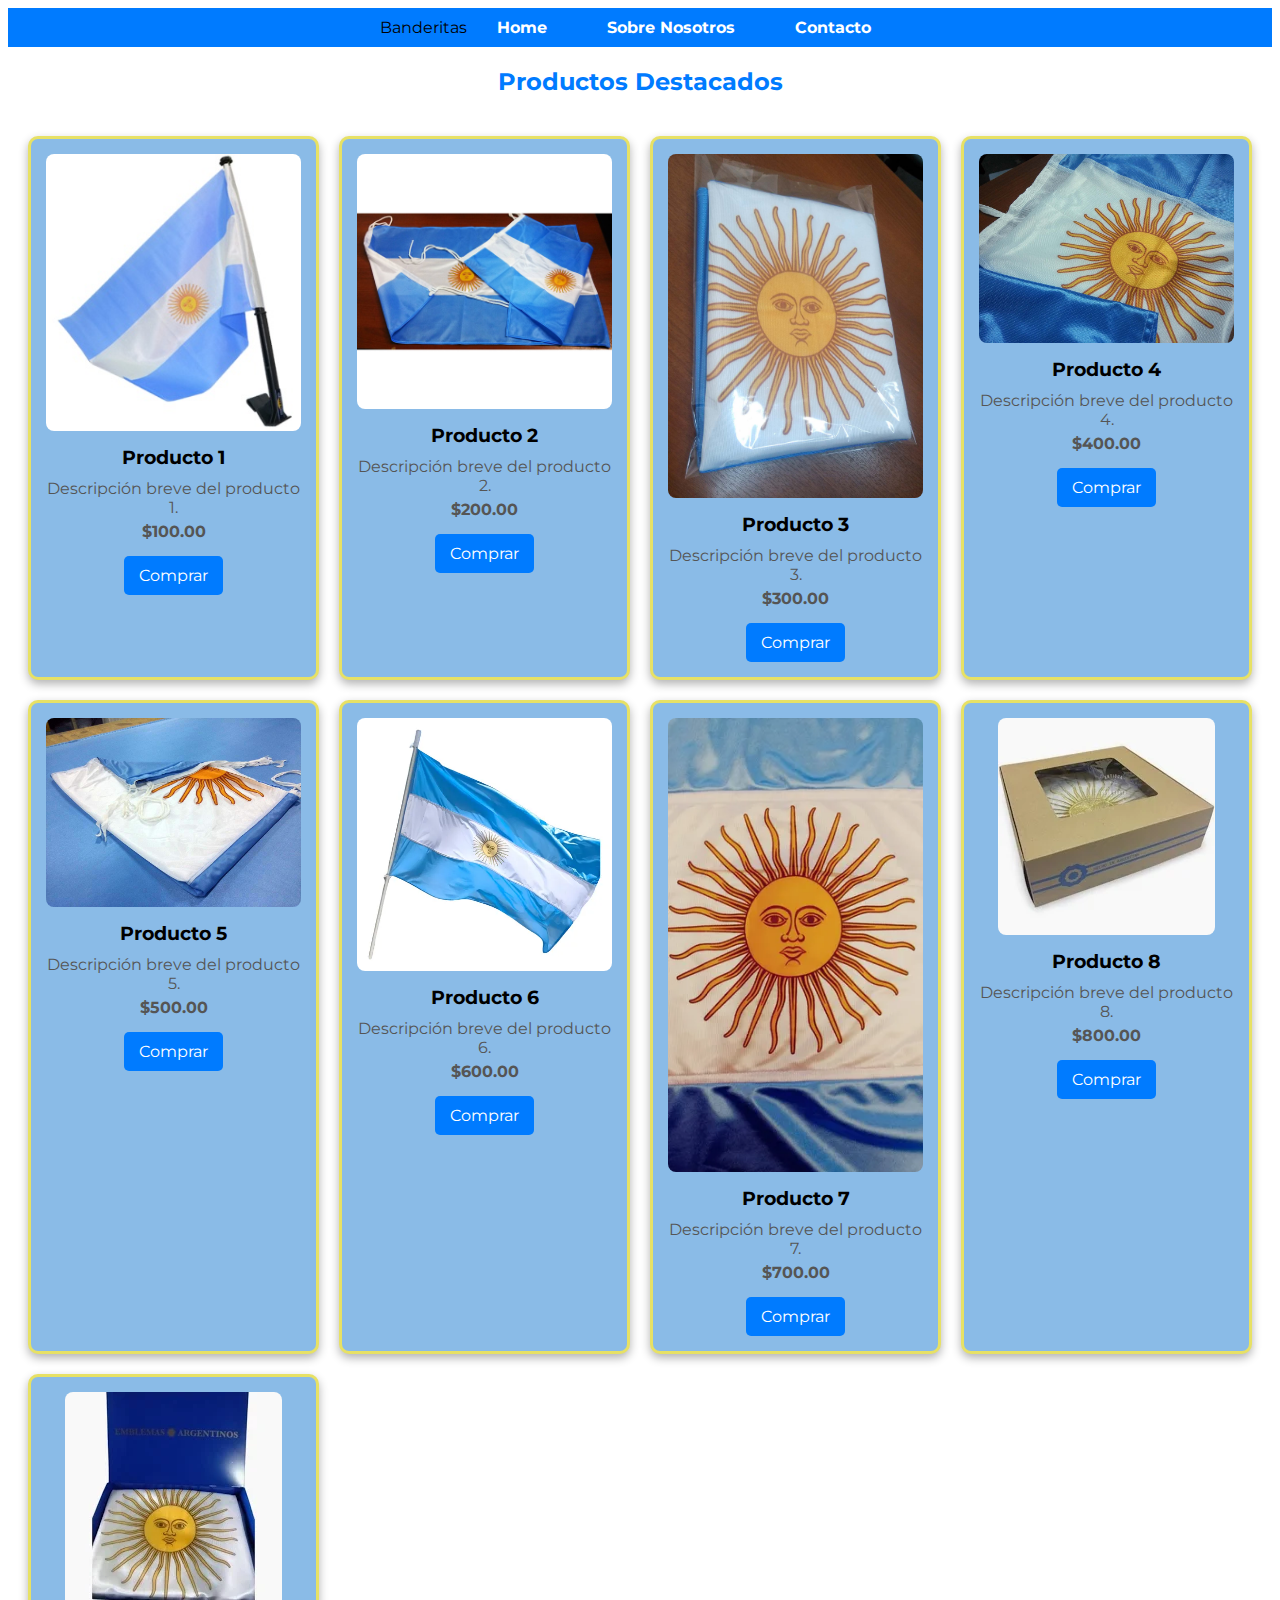
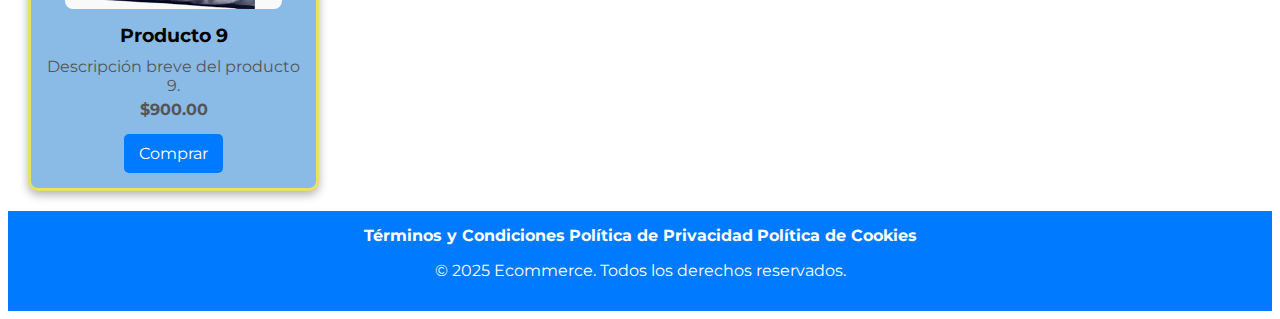
<file: index.html>
<!DOCTYPE html>
<html lang="es">
<head>
    <meta charset="UTF-8">
    <meta name="viewport" content="width=device-width, initial-scale=1.0">
    <title>Home</title>
    <link rel="stylesheet" href="css/styles.css">
    <link href="https://fonts.googleapis.com/css2?family=Montserrat:wght@300;400;700&display=swap" rel="stylesheet">
</head>
<body>
    <header>
        <nav class="navbar">
            <div class="logo">Banderitas</div>
            <ul class="nav-links">
                <li><a href="index.html">Home</a></li>
                <li><a href="about.html">Sobre Nosotros</a></li>
                <li><a href="contact.html">Contacto</a></li>
            </ul>
        </nav>
    </header>

    <main>
        <h2 class="title">Productos Destacados</h2>
        <section class="products">
            <div class="product-card">
                <img src="img/bandera1.jpg" alt="Producto 1">
                <h3>Producto 1</h3>
                <p>Descripción breve del producto 1.</p>
                <p><strong>$100.00</strong></p>
                <a href="producto.html" class="buy-button">Comprar</a>
            </div>
            <div class="product-card">
                <img src="img/bandera2.jpg" alt="Producto 2">
                <h3>Producto 2</h3>
                <p>Descripción breve del producto 2.</p>
                <p><strong>$200.00</strong></p>
                <a href="producto.html" class="buy-button">Comprar</a>
            </div>
            <div class="product-card">
                <img src="img/bandera3.jpg" alt="Producto 3">
                <h3>Producto 3</h3>
                <p>Descripción breve del producto 3.</p>
                <p><strong>$300.00</strong></p>
                <a href="producto.html" class="buy-button">Comprar</a>
            </div>
            <div class="product-card">
                <img src="img/bandera4.jpg" alt="Producto 4">
                <h3>Producto 4</h3>
                <p>Descripción breve del producto 4.</p>
                <p><strong>$400.00</strong></p>
                <a href="producto.html" class="buy-button">Comprar</a>
            </div>
            <div class="product-card">
                <img src="img/bandera5.jpg" alt="Producto 5">
                <h3>Producto 5</h3>
                <p>Descripción breve del producto 5.</p>
                <p><strong>$500.00</strong></p>
                <a href="producto.html" class="buy-button">Comprar</a>
            </div>
            <div class="product-card">
                <img src="img/bandera6.webp" alt="Producto 6">
                <h3>Producto 6</h3>
                <p>Descripción breve del producto 6.</p>
                <p><strong>$600.00</strong></p>
                <a href="producto.html" class="buy-button">Comprar</a>
            </div>
            <div class="product-card">
                <img src="img/bandera7.webp" alt="Producto 7">
                <h3>Producto 7</h3>
                <p>Descripción breve del producto 7.</p>
                <p><strong>$700.00</strong></p>
                <a href="producto.html" class="buy-button">Comprar</a>
            </div>
            <div class="product-card">
                <img src="img/bandera8.webp" alt="Producto 8">
                <h3>Producto 8</h3>
                <p>Descripción breve del producto 8.</p>
                <p><strong>$800.00</strong></p>
                <a href="producto.html" class="buy-button">Comprar</a>
            </div>
            <div class="product-card">
                <img src="img/bandera9.webp" alt="Producto 9">
                <h3>Producto 9</h3>
                <p>Descripción breve del producto 9.</p>
                <p><strong>$900.00</strong></p>
                <a href="producto.html" class="buy-button">Comprar</a>
            </div>
        </section>
    </main>

    <footer>
        <div class="footer-links">
            <a href="terms.html">Términos y Condiciones</a>
            <a href="privacy.html">Política de Privacidad</a>
            <a href="cookies.html">Política de Cookies</a>
        </div>
        <p>&copy; 2025 Ecommerce. Todos los derechos reservados.</p>
    </footer>
</body>
</html>
</file>
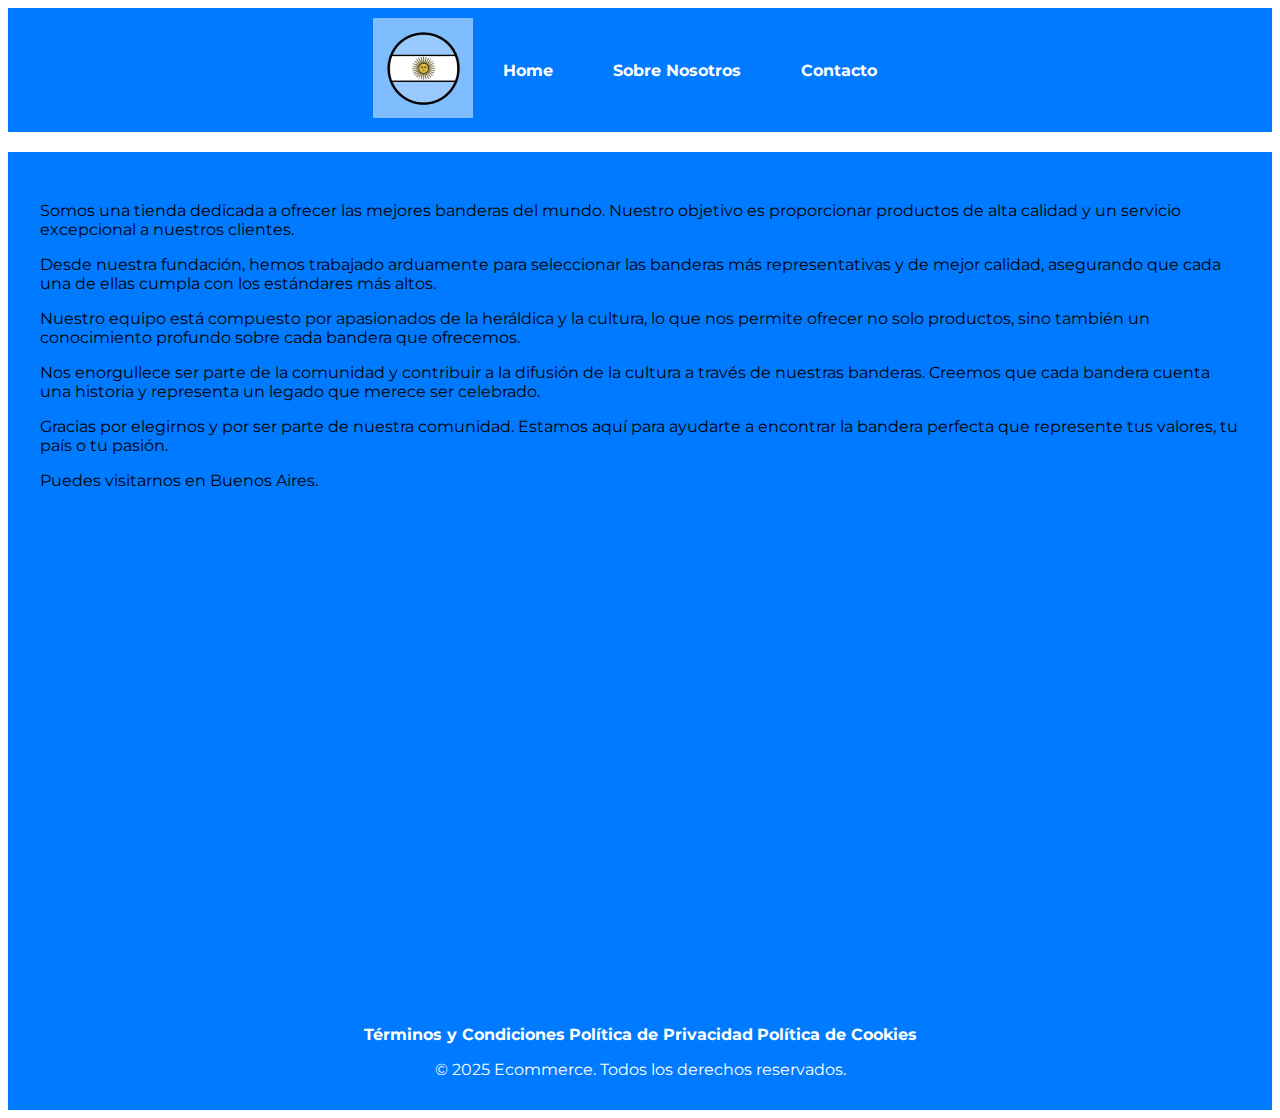
<file: about.html>
<!DOCTYPE html>
<html lang="es">
<head>
    <meta charset="UTF-8">
    <meta name="viewport" content="width=device-width, initial-scale=1.0">
    <title>Home</title>
    <link rel="stylesheet" href="css/styles.css">
    <link href="https://fonts.googleapis.com/css2?family=Montserrat:wght@300;400;700&display=swap" rel="stylesheet">
</head>
<body>
    <header>
        <nav class="navbar">
            <div class="logo">
                <img src="img/logoweb.png">
            </div>
            <ul class="nav-links">
                <li><a href="index.html">Home</a></li>
                <li><a href="about.html">Sobre Nosotros</a></li>
                <li><a href="contact.html">Contacto</a></li>
            </ul>
        </nav>
    </header>

    <main>
        <section class="about">
            <h2 class="title">Sobre Nosotros</h2>
            <p>Somos una tienda dedicada a ofrecer las mejores banderas del mundo. Nuestro objetivo es proporcionar productos de alta calidad y un servicio excepcional a nuestros clientes.</p>
            <p>Desde nuestra fundación, hemos trabajado arduamente para seleccionar las banderas más representativas y de mejor calidad, asegurando que cada una de ellas cumpla con los estándares más altos.</p>
            <p>Nuestro equipo está compuesto por apasionados de la heráldica y la cultura, lo que nos permite ofrecer no solo productos, sino también un conocimiento profundo sobre cada bandera que ofrecemos.</p>
            <p>Nos enorgullece ser parte de la comunidad y contribuir a la difusión de la cultura a través de nuestras banderas. Creemos que cada bandera cuenta una historia y representa un legado que merece ser celebrado.</p>
            <p>Gracias por elegirnos y por ser parte de nuestra comunidad. Estamos aquí para ayudarte a encontrar la bandera perfecta que represente tus valores, tu país o tu pasión.</p>
            <p>Puedes visitarnos en Buenos Aires.</p>
            <iframe 
                src="https://www.google.com/maps/embed?pb=!1m18!1m12!1m3!1d3282.671575503888!2d-58.45145252457699!3d-34.56144198047162!2m3!1f0!2f0!3f0!3m2!1i1024!2i768!4f13.1!3m3!1m2!1s0x95bcb5c7b2c9a1d7%3A0x8f9e2c7b2c9a1d7!2sAv.%20Cabildo%20%26%20Juramento%2C%20CABA%2C%20Argentina!5e0!3m2!1sen!2sus!4v1697040000000!5m2!1sen!2sus" 
                allowfullscreen="" 
                loading="lazy" 
                referrerpolicy="no-referrer-when-downgrade">
            </iframe>
        </section>
    </main>

    <footer>
        <div class="footer-links">
            <a href="terms.html">Términos y Condiciones</a>
            <a href="privacy.html">Política de Privacidad</a>
            <a href="cookies.html">Política de Cookies</a>
        </div>
        <p>&copy; 2025 Ecommerce. Todos los derechos reservados.</p>
    </footer>
</body>
</html>
</file>
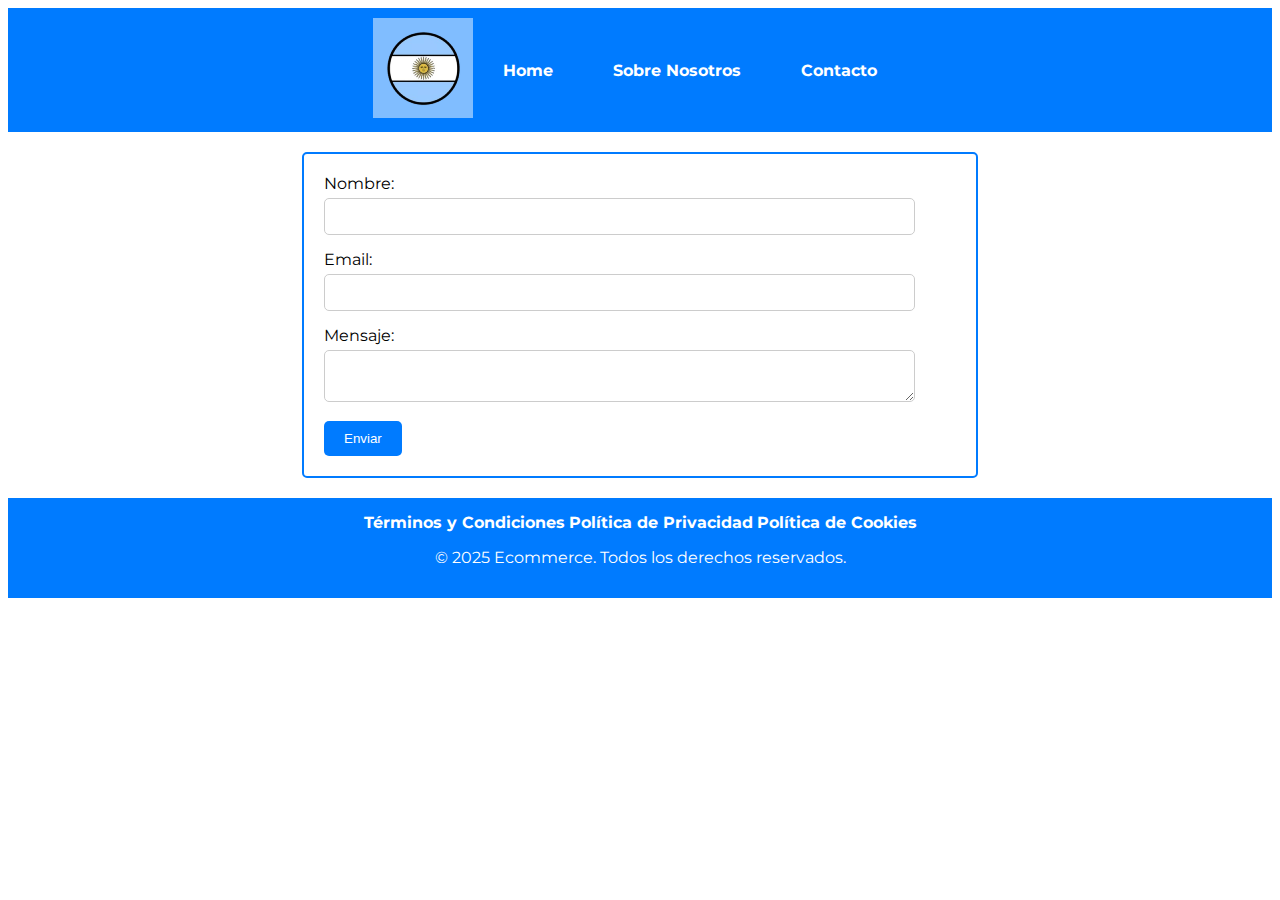
<file: contact.html>
<!DOCTYPE html>
<html lang="es">
<head>
    <meta charset="UTF-8">
    <meta name="viewport" content="width=device-width, initial-scale=1.0">
    <title>Contacto</title>
    <link rel="stylesheet" href="css/styles.css">
    <link href="https://fonts.googleapis.com/css2?family=Montserrat:wght@300;400;700&display=swap" rel="stylesheet">
</head>
<body>
    <header>
        <nav class="navbar">
            <div class="logo">
                <img src="img/logoweb.png">
            </div>
            <ul class="nav-links">
                <li><a href="index.html">Home</a></li>
                <li><a href="about.html">Sobre Nosotros</a></li>
                <li><a href="contact.html">Contacto</a></li>
            </ul>
        </nav>
    </header>

    <main>
        <section class="contact-form">
            <form id="contact-form" action="https://formspree.io/f/xldnjqeo" method="POST">
            <label for="name">
                Nombre:
            </label>
            <input type="text" id="name" name="name">
            <div class="error-message" id="name-error"></div>
            
            <label for="email">
                Email:
            </label>
            <input type="email" id="email" name="email">
            <div class="error-message" id="email-error"></div>
            
            <label for="message">
                Mensaje:
            </label>
            <textarea id="message" name="message"></textarea>
            <div class="error-message" id="message-error"></div>
            
            <button type="submit">Enviar</button>
          </form>
        </section>
    </main>

    <footer>
        <div class="footer-links">
            <a href="terms.html">Términos y Condiciones</a>
            <a href="privacy.html">Política de Privacidad</a>
            <a href="cookies.html">Política de Cookies</a>
        </div>
        <p>&copy; 2025 Ecommerce. Todos los derechos reservados.</p>
    </footer>
    <!-- Script de validaciones -->
    <script src="js/validaciones.js"></script>
</body>
</html>
</file>
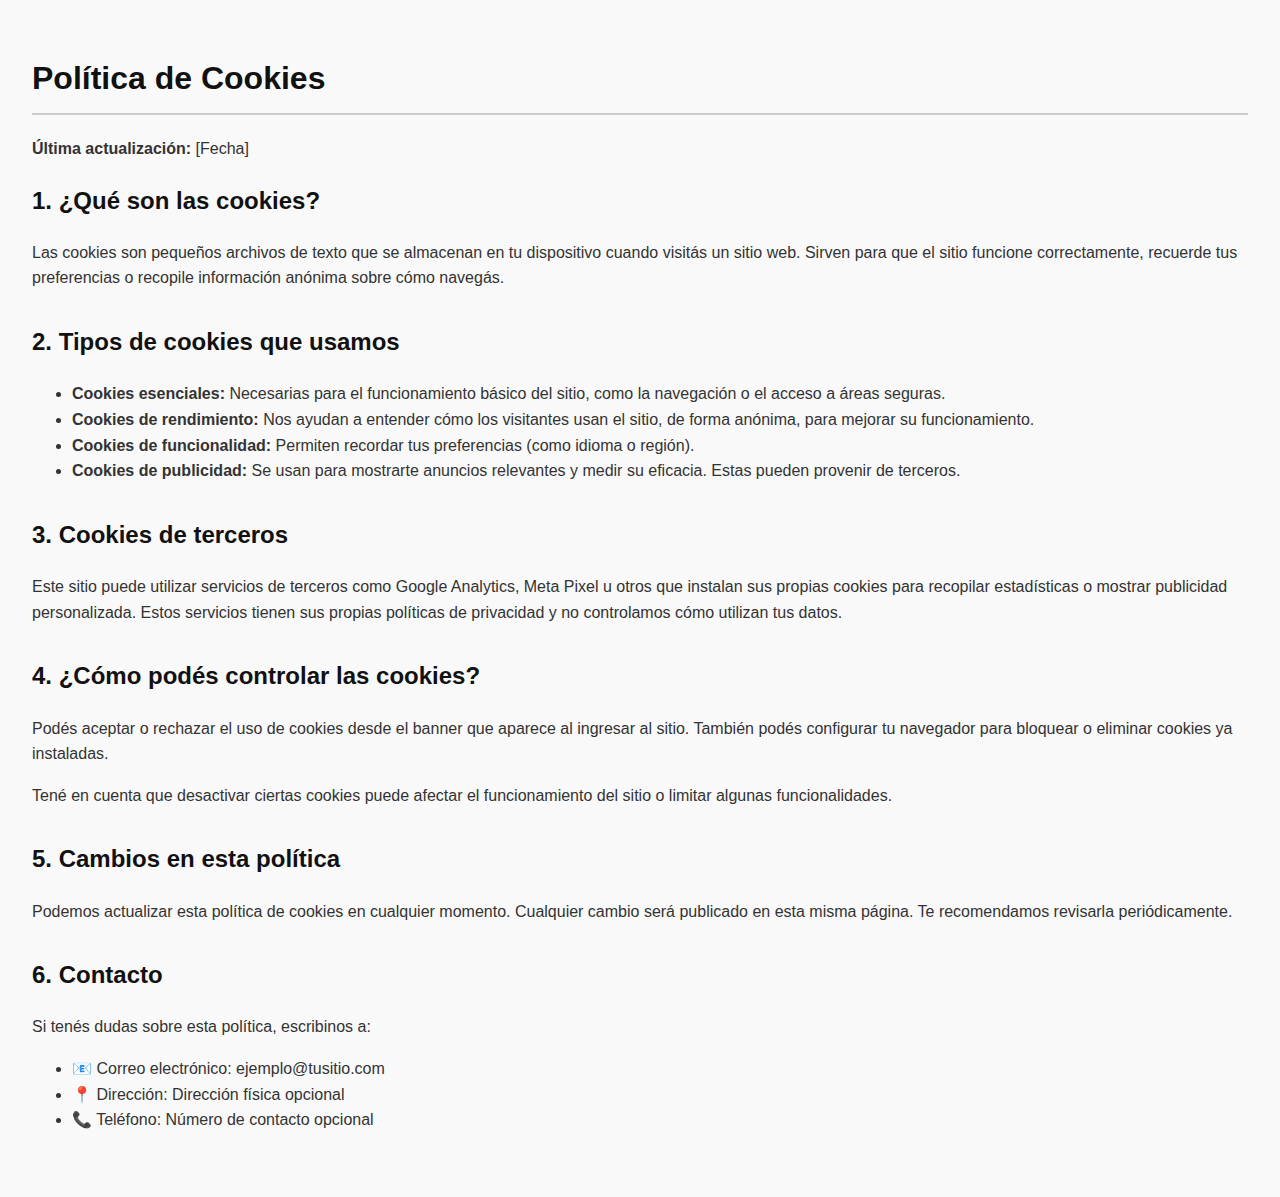
<file: cookies.html>
<!DOCTYPE html>
<html lang="es">
<head>
  <meta charset="UTF-8">
  <meta name="viewport" content="width=device-width, initial-scale=1">
  <title>Política de Cookies</title>
  <style>
    body {
      font-family: Arial, sans-serif;
      line-height: 1.6;
      margin: 0;
      padding: 2rem;
      background-color: #f9f9f9;
      color: #333;
    }
    h1, h2 {
      color: #111;
    }
    h1 {
      border-bottom: 2px solid #ccc;
      padding-bottom: 0.5rem;
    }
    section {
      margin-bottom: 2rem;
    }
  </style>
</head>
<body>

  <h1>Política de Cookies</h1>
  <p><strong>Última actualización:</strong> [Fecha]</p>

  <section>
    <h2>1. ¿Qué son las cookies?</h2>
    <p>
      Las cookies son pequeños archivos de texto que se almacenan en tu dispositivo cuando visitás un sitio web. Sirven para que el sitio funcione correctamente, recuerde tus preferencias o recopile información anónima sobre cómo navegás.
    </p>
  </section>

  <section>
    <h2>2. Tipos de cookies que usamos</h2>
    <ul>
      <li><strong>Cookies esenciales:</strong> Necesarias para el funcionamiento básico del sitio, como la navegación o el acceso a áreas seguras.</li>
      <li><strong>Cookies de rendimiento:</strong> Nos ayudan a entender cómo los visitantes usan el sitio, de forma anónima, para mejorar su funcionamiento.</li>
      <li><strong>Cookies de funcionalidad:</strong> Permiten recordar tus preferencias (como idioma o región).</li>
      <li><strong>Cookies de publicidad:</strong> Se usan para mostrarte anuncios relevantes y medir su eficacia. Estas pueden provenir de terceros.</li>
    </ul>
  </section>

  <section>
    <h2>3. Cookies de terceros</h2>
    <p>
      Este sitio puede utilizar servicios de terceros como Google Analytics, Meta Pixel u otros que instalan sus propias cookies para recopilar estadísticas o mostrar publicidad personalizada. Estos servicios tienen sus propias políticas de privacidad y no controlamos cómo utilizan tus datos.
    </p>
  </section>

  <section>
    <h2>4. ¿Cómo podés controlar las cookies?</h2>
    <p>
      Podés aceptar o rechazar el uso de cookies desde el banner que aparece al ingresar al sitio. También podés configurar tu navegador para bloquear o eliminar cookies ya instaladas.
    </p>
    <p>
      Tené en cuenta que desactivar ciertas cookies puede afectar el funcionamiento del sitio o limitar algunas funcionalidades.
    </p>
  </section>

  <section>
    <h2>5. Cambios en esta política</h2>
    <p>
        Podemos actualizar esta política de cookies en cualquier momento. Cualquier cambio será publicado en esta misma página. Te recomendamos revisarla periódicamente.
    </p>
  </section>

  <section>
    <h2>6. Contacto</h2>
    <p>Si tenés dudas sobre esta política, escribinos a:</p>
    <ul>
      <li>📧 Correo electrónico: ejemplo@tusitio.com</li>
      <li>📍 Dirección: Dirección física opcional</li>
      <li>📞 Teléfono: Número de contacto opcional</li>
    </ul>
  </section>

</body>
</html>
</file>
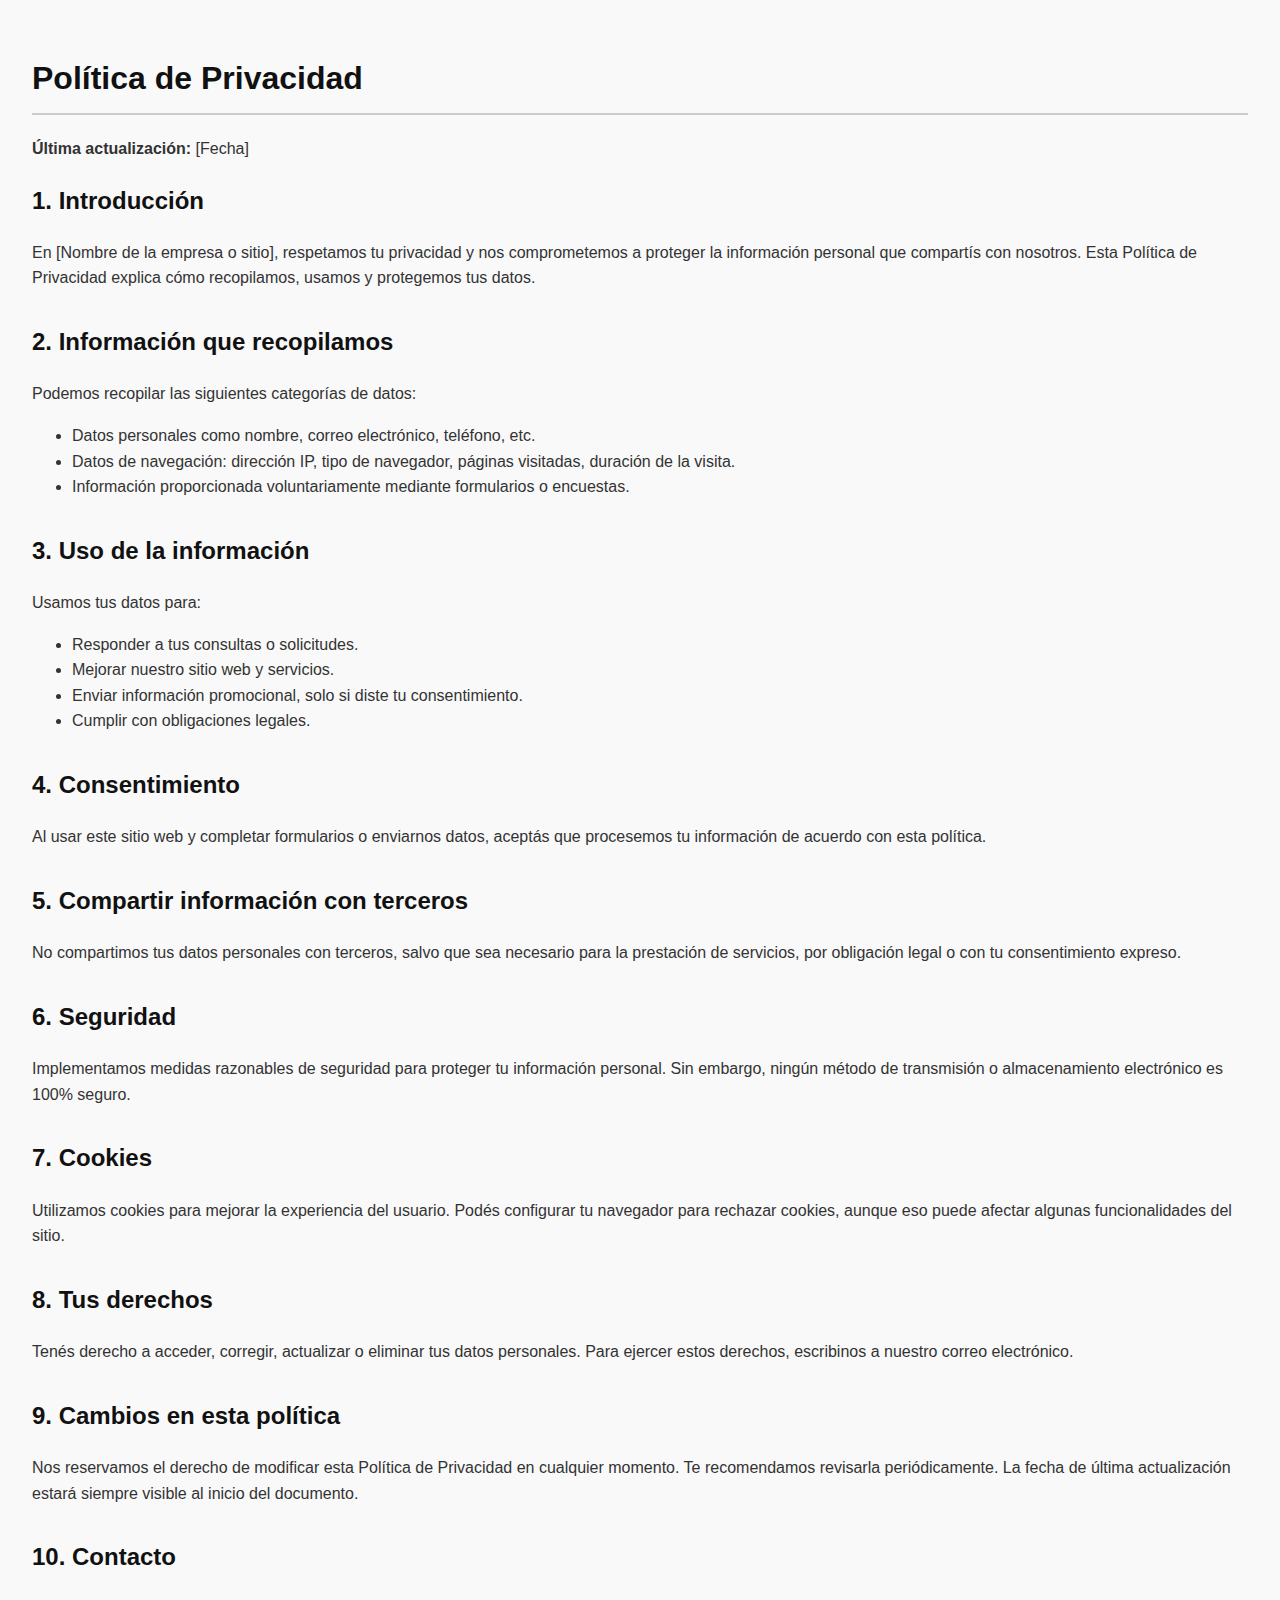
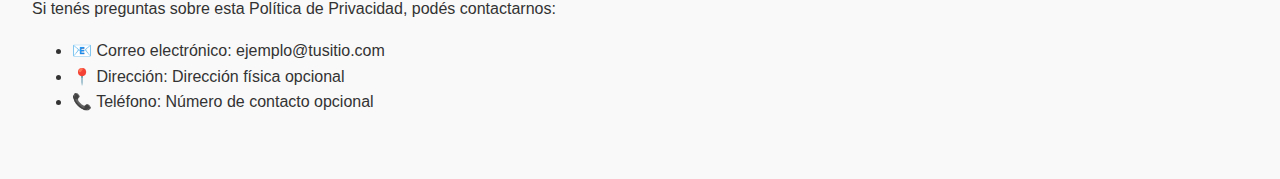
<file: privacy.html>
<!DOCTYPE html>
<html lang="es">
<head>
  <meta charset="UTF-8">
  <meta name="viewport" content="width=device-width, initial-scale=1">
  <title>Política de Privacidad</title>
  <style>
    body {
      font-family: Arial, sans-serif;
      line-height: 1.6;
      margin: 0;
      padding: 2rem;
      background-color: #f9f9f9;
      color: #333;
    }
    h1, h2 {
      color: #111;
    }
    h1 {
      border-bottom: 2px solid #ccc;
      padding-bottom: 0.5rem;
    }
    section {
      margin-bottom: 2rem;
    }
  </style>
</head>
<body>

  <h1>Política de Privacidad</h1>
  <p><strong>Última actualización:</strong> [Fecha]</p>

  <section>
    <h2>1. Introducción</h2>
    <p>
      En [Nombre de la empresa o sitio], respetamos tu privacidad y nos comprometemos a proteger la información personal que compartís con nosotros. Esta Política de Privacidad explica cómo recopilamos, usamos y protegemos tus datos.
    </p>
  </section>

  <section>
    <h2>2. Información que recopilamos</h2>
    <p>Podemos recopilar las siguientes categorías de datos:</p>
    <ul>
      <li>Datos personales como nombre, correo electrónico, teléfono, etc.</li>
      <li>Datos de navegación: dirección IP, tipo de navegador, páginas visitadas, duración de la visita.</li>
      <li>Información proporcionada voluntariamente mediante formularios o encuestas.</li>
    </ul>
  </section>

  <section>
    <h2>3. Uso de la información</h2>
    <p>Usamos tus datos para:</p>
    <ul>
      <li>Responder a tus consultas o solicitudes.</li>
      <li>Mejorar nuestro sitio web y servicios.</li>
      <li>Enviar información promocional, solo si diste tu consentimiento.</li>
      <li>Cumplir con obligaciones legales.</li>
    </ul>
  </section>

  <section>
    <h2>4. Consentimiento</h2>
    <p>
      Al usar este sitio web y completar formularios o enviarnos datos, aceptás que procesemos tu información de acuerdo con esta política.
    </p>
  </section>

  <section>
    <h2>5. Compartir información con terceros</h2>
    <p>
      No compartimos tus datos personales con terceros, salvo que sea necesario para la prestación de servicios, por obligación legal o con tu consentimiento expreso.
    </p>
  </section>

  <section>
    <h2>6. Seguridad</h2>
    <p>
      Implementamos medidas razonables de seguridad para proteger tu información personal. Sin embargo, ningún método de transmisión o almacenamiento electrónico es 100% seguro.
    </p>
  </section>

  <section>
    <h2>7. Cookies</h2>
    <p>
      Utilizamos cookies para mejorar la experiencia del usuario. Podés configurar tu navegador para rechazar cookies, aunque eso puede afectar algunas funcionalidades del sitio.
    </p>
  </section>

  <section>
    <h2>8. Tus derechos</h2>
    <p>
      Tenés derecho a acceder, corregir, actualizar o eliminar tus datos personales. Para ejercer estos derechos, escribinos a nuestro correo electrónico.
    </p>
  </section>

  <section>
    <h2>9. Cambios en esta política</h2>
    <p>
      Nos reservamos el derecho de modificar esta Política de Privacidad en cualquier momento. Te recomendamos revisarla periódicamente. La fecha de última actualización estará siempre visible al inicio del documento.
    </p>
  </section>

  <section>
    <h2>10. Contacto</h2>
    <p>Si tenés preguntas sobre esta Política de Privacidad, podés contactarnos:</p>
    <ul>
      <li>📧 Correo electrónico: ejemplo@tusitio.com</li>
      <li>📍 Dirección: Dirección física opcional</li>
      <li>📞 Teléfono: Número de contacto opcional</li>
    </ul>
  </section>

</body>
</html>
</file>
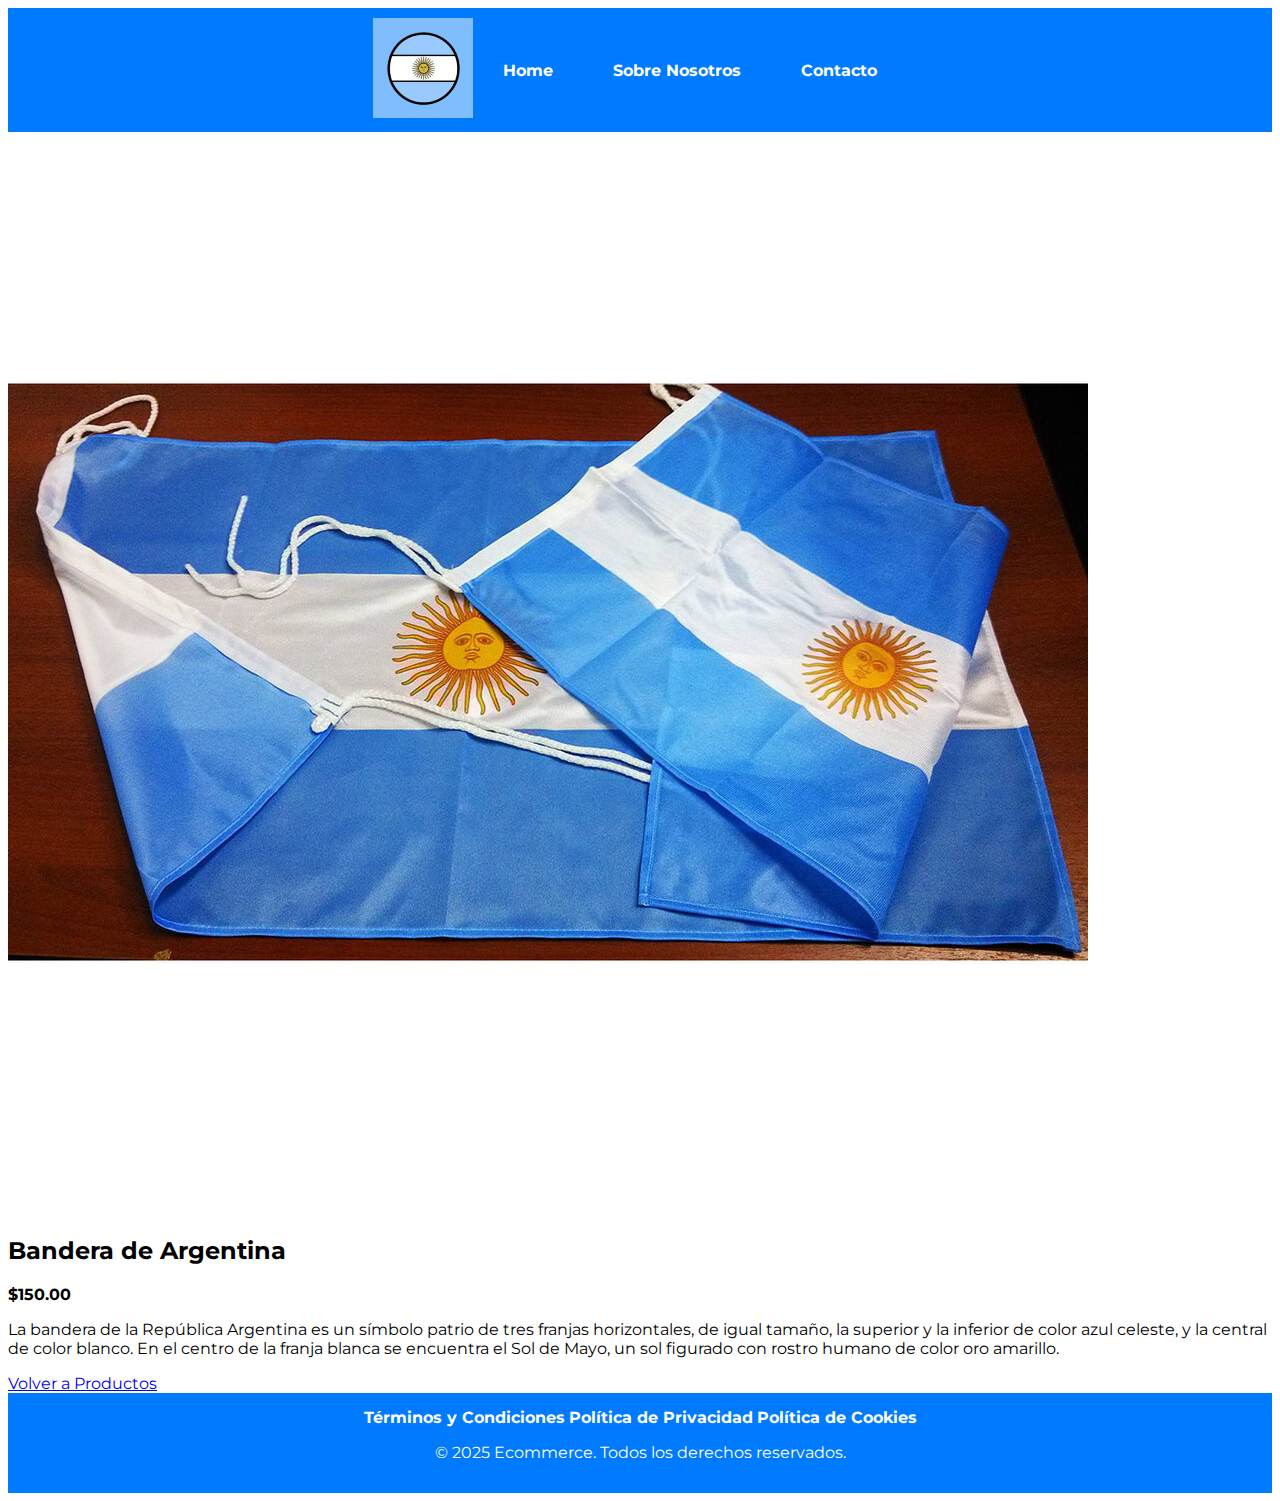
<file: producto.html>
<!DOCTYPE html>
<html lang="es">
<head>
    <meta charset="UTF-8">
    <meta name="viewport" content="width=device-width, initial-scale=1.0">
    <title>Detalle del Producto - Bandera de Argentina</title>
    <link rel="stylesheet" href="css/styles.css">
    <link href="https://fonts.googleapis.com/css2?family=Montserrat:wght@300;400;700&display=swap" rel="stylesheet">
</head>
<body>
    <header>
        <nav class="navbar">
            <div class="logo">
                <img src="img/logoweb.png" alt="Logo del sitio">
            </div>
            <ul class="nav-links">
                <li><a href="index.html">Home</a></li>
                <li><a href="about.html">Sobre Nosotros</a></li>
                <li><a href="contact.html">Contacto</a></li>
            </ul>
        </nav>
    </header>

    <main>
        <section class="product-detail">
            <img src="img/bandera2.jpg" alt="Bandera de Argentina">
            <div class="product-info">
                <h2>Bandera de Argentina</h2>
                <p class="price"><strong>$150.00</strong></p>
                <p class="description">
                    La bandera de la República Argentina es un símbolo patrio de tres franjas horizontales, de igual tamaño, la superior y la inferior de color azul celeste, y la central de color blanco. En el centro de la franja blanca se encuentra el Sol de Mayo, un sol figurado con rostro humano de color oro amarillo.
                </p>
                <a href="index.html" class="back-button">Volver a Productos</a>
            </div>
        </section>
    </main>

    <footer>
        <div class="footer-links">
            <a href="terms.html">Términos y Condiciones</a>
            <a href="privacy.html">Política de Privacidad</a>
            <a href="cookies.html">Política de Cookies</a>
        </div>
        <p>&copy; 2025 Ecommerce. Todos los derechos reservados.</p>
    </footer>
</body>
</html>
</file>
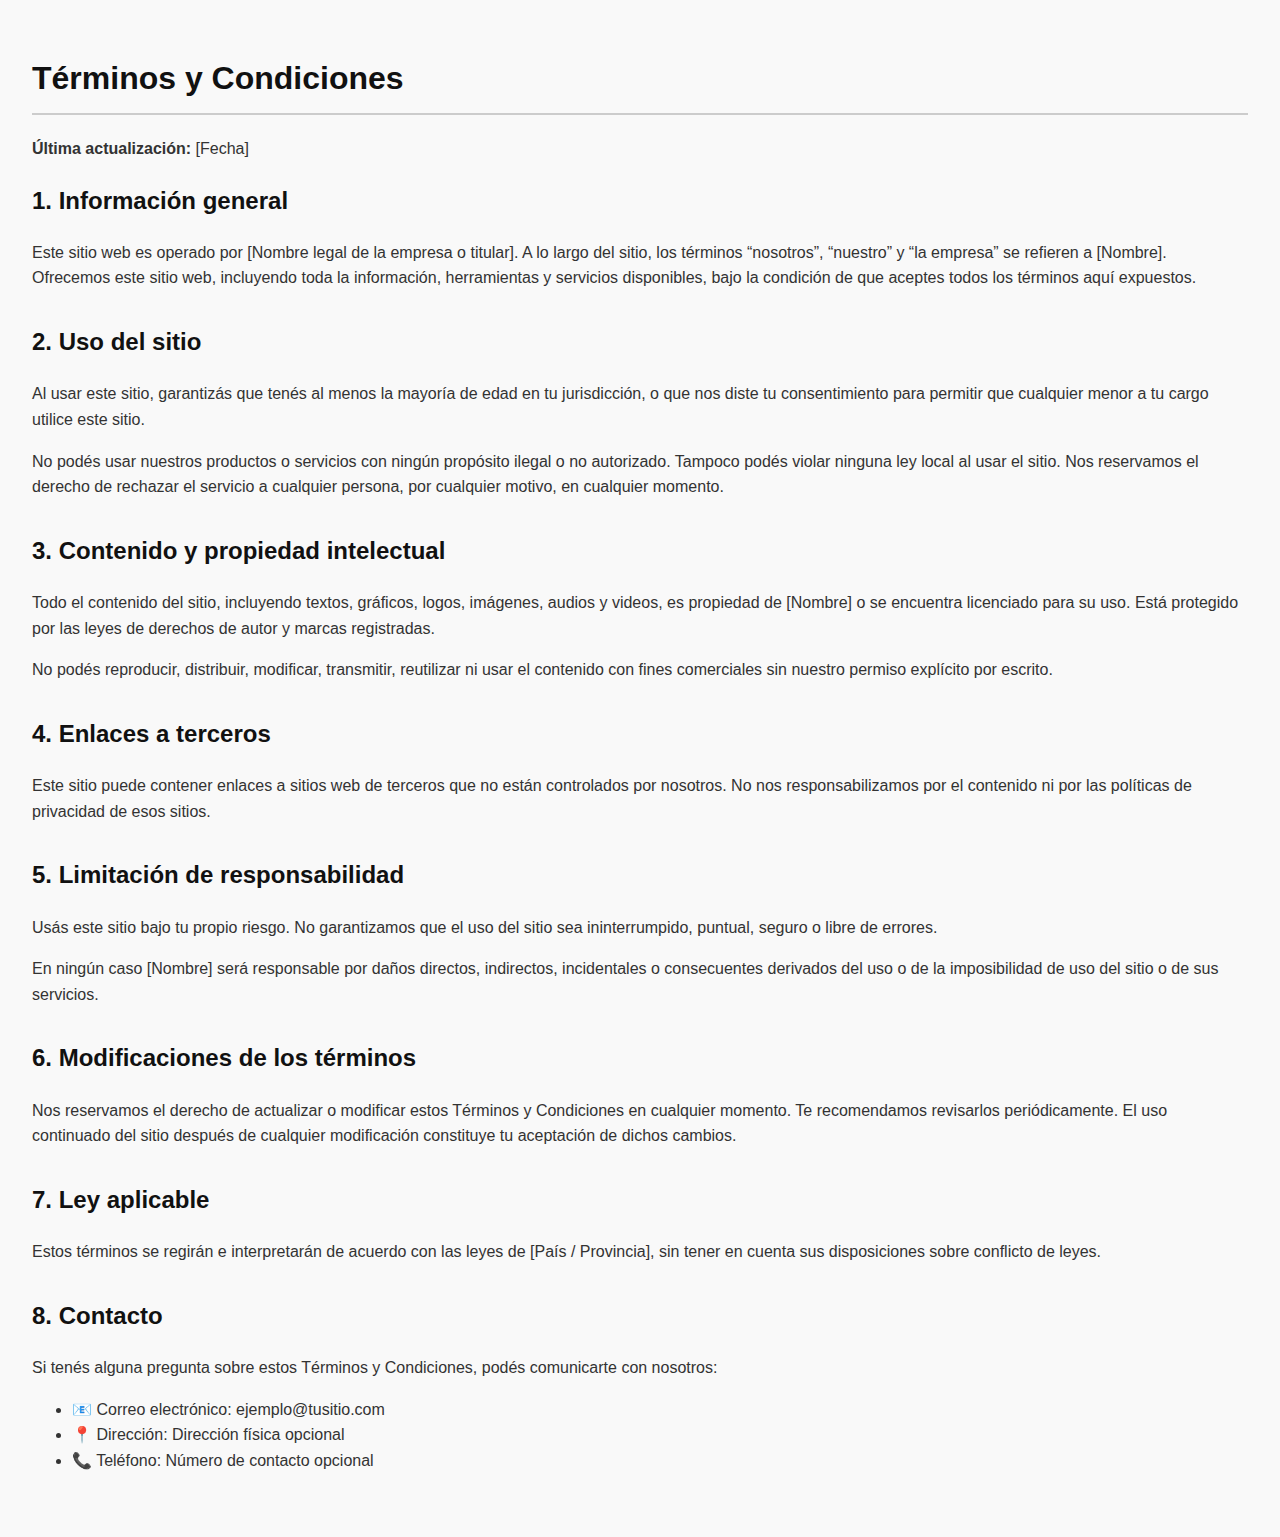
<file: terms.html>
<!DOCTYPE html>
<html lang="es">
<head>
  <meta charset="UTF-8">
  <meta name="viewport" content="width=device-width, initial-scale=1">
  <title>Términos y Condiciones</title>
  <style>
    body {
      font-family: Arial, sans-serif;
      line-height: 1.6;
      margin: 0;
      padding: 2rem;
      background-color: #f9f9f9;
      color: #333;
    }
    h1, h2 {
      color: #111;
    }
    h1 {
      border-bottom: 2px solid #ccc;
      padding-bottom: 0.5rem;
    }
    section {
      margin-bottom: 2rem;
    }
  </style>
</head>
<body>

  <h1>Términos y Condiciones</h1>
  <p><strong>Última actualización:</strong> [Fecha]</p>

  <section>
    <h2>1. Información general</h2>
    <p>
      Este sitio web es operado por [Nombre legal de la empresa o titular]. A lo largo del sitio, los términos
      “nosotros”, “nuestro” y “la empresa” se refieren a [Nombre]. Ofrecemos este sitio web, incluyendo toda la
      información, herramientas y servicios disponibles, bajo la condición de que aceptes todos los términos aquí
      expuestos.
    </p>
  </section>

  <section>
    <h2>2. Uso del sitio</h2>
    <p>
      Al usar este sitio, garantizás que tenés al menos la mayoría de edad en tu jurisdicción, o que nos diste tu
      consentimiento para permitir que cualquier menor a tu cargo utilice este sitio.
    </p>
    <p>
      No podés usar nuestros productos o servicios con ningún propósito ilegal o no autorizado. Tampoco podés violar
      ninguna ley local al usar el sitio. Nos reservamos el derecho de rechazar el servicio a cualquier persona, por
      cualquier motivo, en cualquier momento.
    </p>
  </section>

  <section>
    <h2>3. Contenido y propiedad intelectual</h2>
    <p>
      Todo el contenido del sitio, incluyendo textos, gráficos, logos, imágenes, audios y videos, es propiedad de
      [Nombre] o se encuentra licenciado para su uso. Está protegido por las leyes de derechos de autor y marcas
      registradas.
    </p>
    <p>
      No podés reproducir, distribuir, modificar, transmitir, reutilizar ni usar el contenido con fines comerciales sin
      nuestro permiso explícito por escrito.
    </p>
  </section>

  <section>
    <h2>4. Enlaces a terceros</h2>
    <p>
      Este sitio puede contener enlaces a sitios web de terceros que no están controlados por nosotros. No nos
      responsabilizamos por el contenido ni por las políticas de privacidad de esos sitios.
    </p>
  </section>

  <section>
    <h2>5. Limitación de responsabilidad</h2>
    <p>
      Usás este sitio bajo tu propio riesgo. No garantizamos que el uso del sitio sea ininterrumpido, puntual, seguro
      o libre de errores.
    </p>
    <p>
      En ningún caso [Nombre] será responsable por daños directos, indirectos, incidentales o consecuentes derivados del
      uso o de la imposibilidad de uso del sitio o de sus servicios.
    </p>
  </section>

  <section>
    <h2>6. Modificaciones de los términos</h2>
    <p>
      Nos reservamos el derecho de actualizar o modificar estos Términos y Condiciones en cualquier momento. Te
      recomendamos revisarlos periódicamente. El uso continuado del sitio después de cualquier modificación constituye
      tu aceptación de dichos cambios.
    </p>
  </section>

  <section>
    <h2>7. Ley aplicable</h2>
    <p>
      Estos términos se regirán e interpretarán de acuerdo con las leyes de [País / Provincia], sin tener en cuenta sus
      disposiciones sobre conflicto de leyes.
    </p>
  </section>

  <section>
    <h2>8. Contacto</h2>
    <p>
      Si tenés alguna pregunta sobre estos Términos y Condiciones, podés comunicarte con nosotros:
    </p>
    <ul>
      <li>📧 Correo electrónico: ejemplo@tusitio.com</li>
      <li>📍 Dirección: Dirección física opcional</li>
      <li>📞 Teléfono: Número de contacto opcional</li>
    </ul>
  </section>

</body>
</html>
</file>
<file: css/styles.css>
@import url('https://fonts.googleapis.com/css2?family=Montserrat:wght@400;700&display=swap');

body {
    font-family: 'Montserrat', sans-serif; 
}

.title {
    color: #007bff !important; 
    text-align: center;
}

.products {
    display: grid;
    grid-template-columns: repeat(auto-fit, minmax(250px, 1fr)); 
    gap: 20px;
    padding: 20px;
}

.product-card {
    border: 3px solid #e7e165;
    border-radius: 10px;;
    padding: 15px;
    text-align: center;
    background-color: #8abbe7;
    box-shadow: 0 4px 10px rgba(0, 0, 0, 0.3); 
}

.product-card img {
    max-width: 100%;
    border-radius: 8px;
}

.product-card h3 {
    font-size: 1.2em;
    margin: 10px 0;
}

.product-card p {
    margin: 5px 0;
    color: #555;
}

.product-card .buy-button {
    display: inline-block;
    margin-top: 10px;
    padding: 10px 15px;
    background-color: #007bff;
    color: #fff;
    text-decoration: none;
    border-radius: 5px;
    transition: background-color 0.3s ease;
}

.product-card .buy-button:hover {
    background-color: #0056b3;
}

.navbar {
    display: flex;
    justify-content: center; 
    align-items: center;
    background-color: #007bff; 
    padding: 10px 20px;
}

.navbar ul {
    list-style: none; 
    margin: 0;
    padding: 0;
    display: flex; 
}

.navbar li {
    margin: 0 15px; 
}

.navbar a {
    color: #fff; 
    text-decoration: none;
    margin: 0 15px; 
    font-weight: 700;
}

.navbar a:hover {
    text-decoration: underline; 
}

footer {
    background-color: #007bff; 
    color: #fff; 
    text-align: center;
    padding: 15px 20px;
}

footer a {
    color: #fff; 
    text-decoration: none;
    font-weight: 700;
}

footer a:hover {
    text-decoration: underline; 
}

/* Contacto */
.contact-form {
    border: 2px solid #007bff;
    padding: 20px;
    margin: 20px auto;
    width: 50%;
    border-radius: 5px;
}
.contact-form label {
    display: block;
    margin-bottom: 5px;
}
.contact-form input, .contact-form textarea {
    width: 90%;
    padding: 10px;
    margin-bottom: 15px;
    border: 1px solid #ccc;
    border-radius: 5px;
}
.contact-form button {
    background-color: #007bff;
    color: #fff;
    border: none;
    padding: 10px 20px;
    border-radius: 5px;
    cursor: pointer;
}
.contact-form button:hover {
    background-color: #3692f4;
}

/*about*/
.about {
    padding-left: 2em;
    padding-right: 2em;
    background-color: #007bff;
    
}
iframe {
    width: 100%;
    height: 500px;
    border: none;
    border-radius: 10px;
}
</file>
